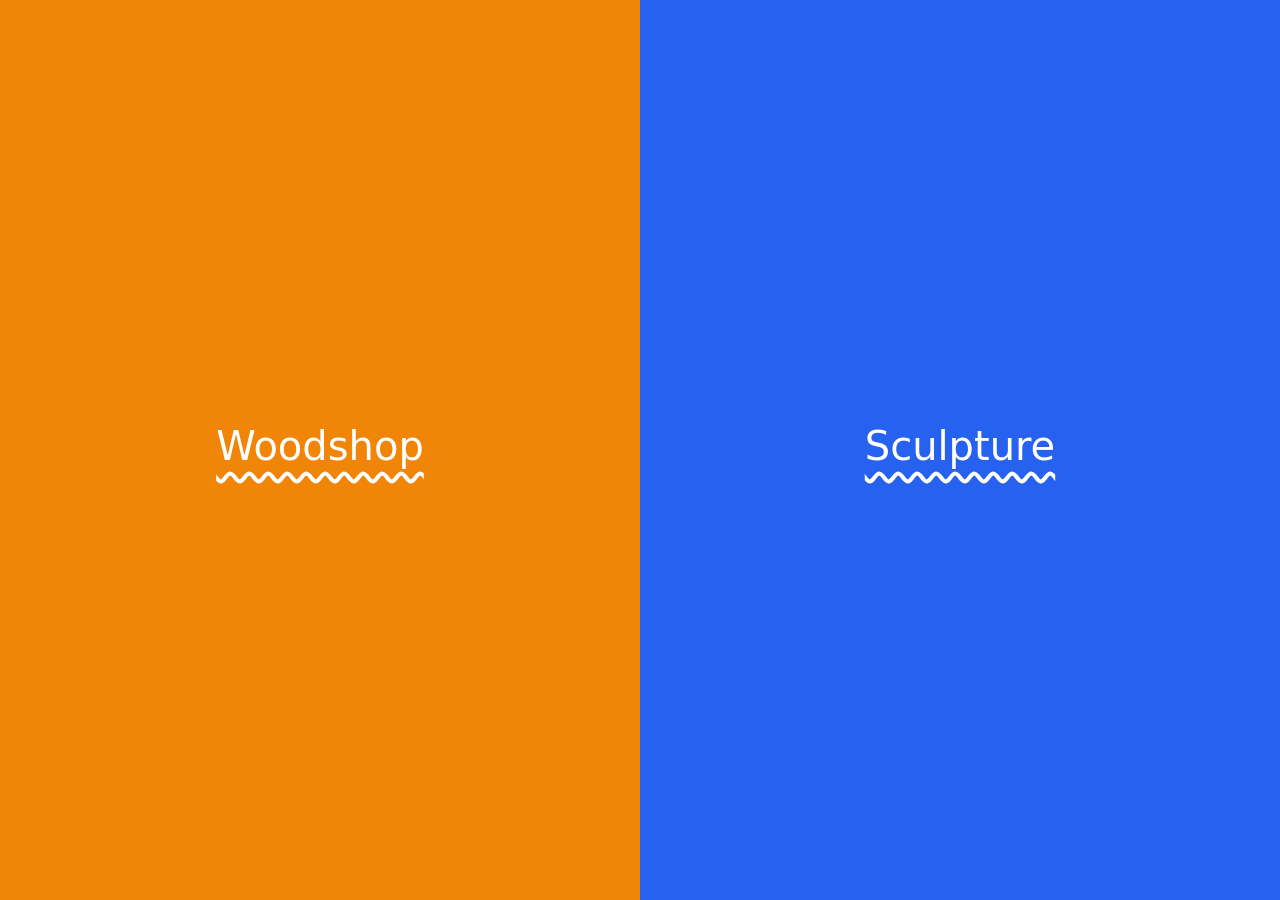
<file: index.html>
<!doctype html>
<html lang="en">
  <head>
    <meta charset="utf-8">
    <meta name="viewport" content="width=device-width, initial-scale=1">
    <title>Annex Open Lab</title>
    <link rel="apple-touch-icon" sizes="180x180" href="/apple-touch-icon.png">
    <link rel="icon" type="image/png" sizes="32x32" href="/favicon-32x32.png">
    <link rel="icon" type="image/png" sizes="16x16" href="/favicon-16x16.png">
    <link rel="manifest" href="/site.webmanifest">
    <link href="https://cdn.jsdelivr.net/npm/bootstrap@5.3.8/dist/css/bootstrap.min.css" rel="stylesheet" integrity="sha384-sRIl4kxILFvY47J16cr9ZwB07vP4J8+LH7qKQnuqkuIAvNWLzeN8tE5YBujZqJLB" crossorigin="anonymous">
    <link href="annex.css" rel="stylesheet">
  </head>
  
<body>
    <div class="container-fluid">
        <div class="row">
        	<div class="col-6 position-relative text-center text-dark bg-tangerine d-flex align-items-center justify-content-center" style="height: 100vh;">
        		<h1><a href="woodshop.html" class="stretched-link" style="color: white; text-decoration:white wavy underline; text-underline-offset: .3em;">Woodshop</a></h1>
        	</div>
        	<div class="col-6 position-relative text-center text-dark bg-blueberry d-flex align-items-center justify-content-center" style="height: 100vh;">
        		<h1><a href="sculpture.html" class="stretched-link" style="color: white; text-decoration:white wavy underline; text-underline-offset: .3em;">Sculpture</a></h1>
        	</div>
    	</div>
    </div>

<script src="https://cdn.jsdelivr.net/npm/bootstrap@5.3.8/dist/js/bootstrap.bundle.min.js" integrity="sha384-FKyoEForCGlyvwx9Hj09JcYn3nv7wiPVlz7YYwJrWVcXK/BmnVDxM+D2scQbITxI" crossorigin="anonymous"></script>

</body>
</html>
</file>
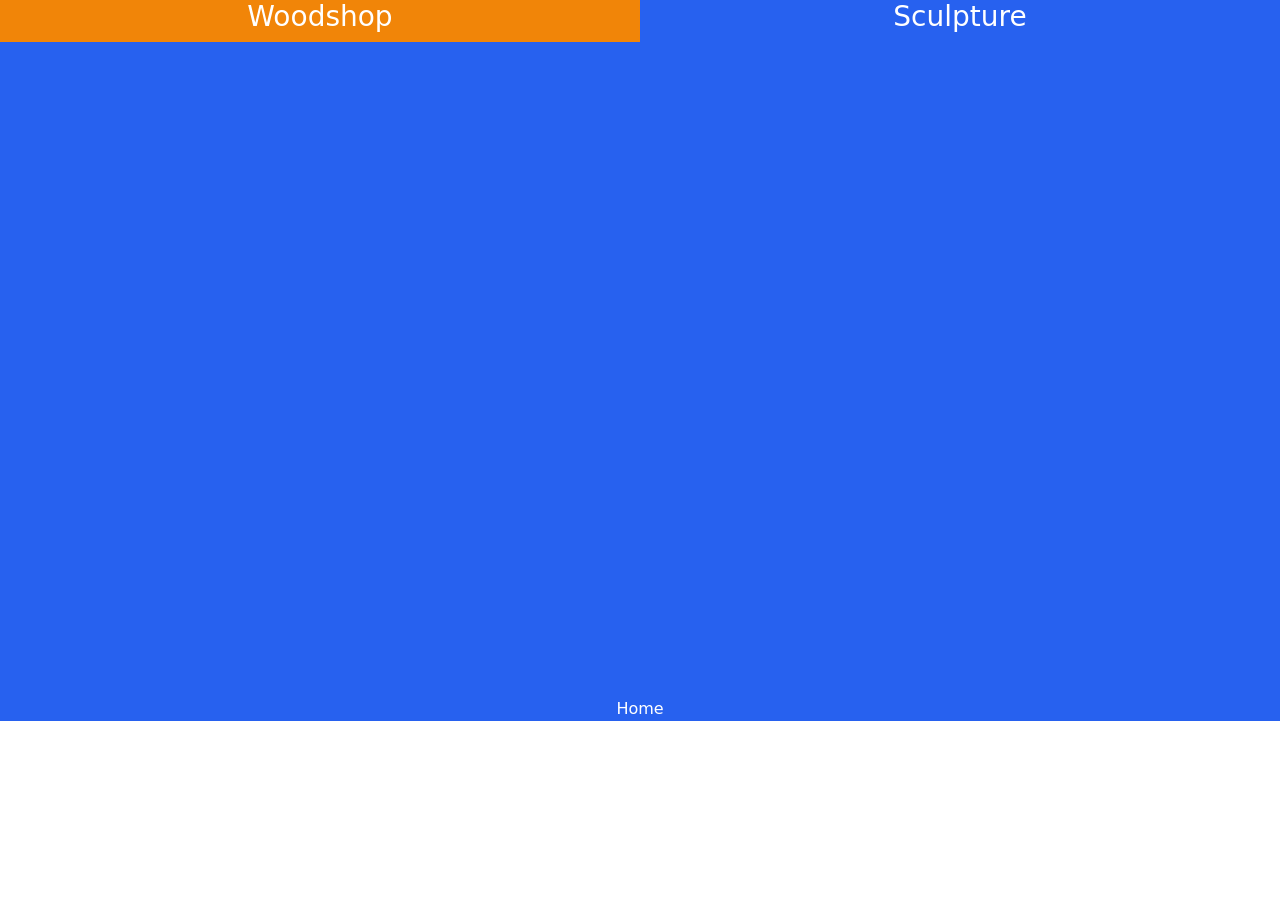
<file: sculpture.html>
<!doctype html>
<html lang="en">
  <head>
    <meta charset="utf-8">
    <meta name="viewport" content="width=device-width, initial-scale=1">
    <title>Sculpture Schedule</title>
    <link rel="apple-touch-icon" sizes="180x180" href="/apple-touch-icon.png">
    <link rel="icon" type="image/png" sizes="32x32" href="/favicon-32x32.png">
    <link rel="icon" type="image/png" sizes="16x16" href="/favicon-16x16.png">
    <link rel="manifest" href="/site.webmanifest">
    <link href="https://cdn.jsdelivr.net/npm/bootstrap@5.3.8/dist/css/bootstrap.min.css" rel="stylesheet" integrity="sha384-sRIl4kxILFvY47J16cr9ZwB07vP4J8+LH7qKQnuqkuIAvNWLzeN8tE5YBujZqJLB" crossorigin="anonymous">
    <link href="annex.css" rel="stylesheet">
  </head>
  
<body>
    <div class="container-fluid">
        <div class="row">
          <div class="col-6 text-center text-dark bg-tangerine align-items-center justify-content-center">
            <h3><a href="woodshop.html" style="color: white; text-decoration:none;">Woodshop</a></h3>
          </div>
          <div class="col-6 text-center text-dark bg-blueberry align-items-center justify-content-center">
            <h3><a href="sculpture.html" style="color: white; text-decoration:none;">Sculpture</a></h3>
          </div>
      </div>
    </div>
	<div class="container-fluid bg-blueberry text-dark">
		<br>
		<div class="row">
    	<div class="col-sm align-items-center justify-content-center">
        <br>
        <iframe src="https://calendar.google.com/calendar/embed?height=600&wkst=1&ctz=America%2FNew_York&showPrint=0&showTz=0&showCalendars=0&mode=MONTH&title=Woodshop&src=NzQxNDI4YjZlMzc1MTZjYTY4MjBhODM3NjlhMzYwMzBhYWIwNDFiOWIwN2ZiYjA2MTIzMjU2NGUyNDM0NWJlOUBncm91cC5jYWxlbmRhci5nb29nbGUuY29t&src=ZW4udXNhI2hvbGlkYXlAZ3JvdXAudi5jYWxlbmRhci5nb29nbGUuY29t&color=%233f51b5&color=%23cdcdcd" style="border-width:0" width="100%" height="600" frameborder="0" scrolling="no"></iframe>
    	</div>
    </div>
    <div class="row">
      <div class="col-sm text-center">
        <a href="index.html" style="color: white; text-decoration:none;">Home</a>
      </div>
    </div>
	</div>

<script src="https://cdn.jsdelivr.net/npm/bootstrap@5.3.8/dist/js/bootstrap.bundle.min.js" integrity="sha384-FKyoEForCGlyvwx9Hj09JcYn3nv7wiPVlz7YYwJrWVcXK/BmnVDxM+D2scQbITxI" crossorigin="anonymous"></script>

</body>
</html>
</file>
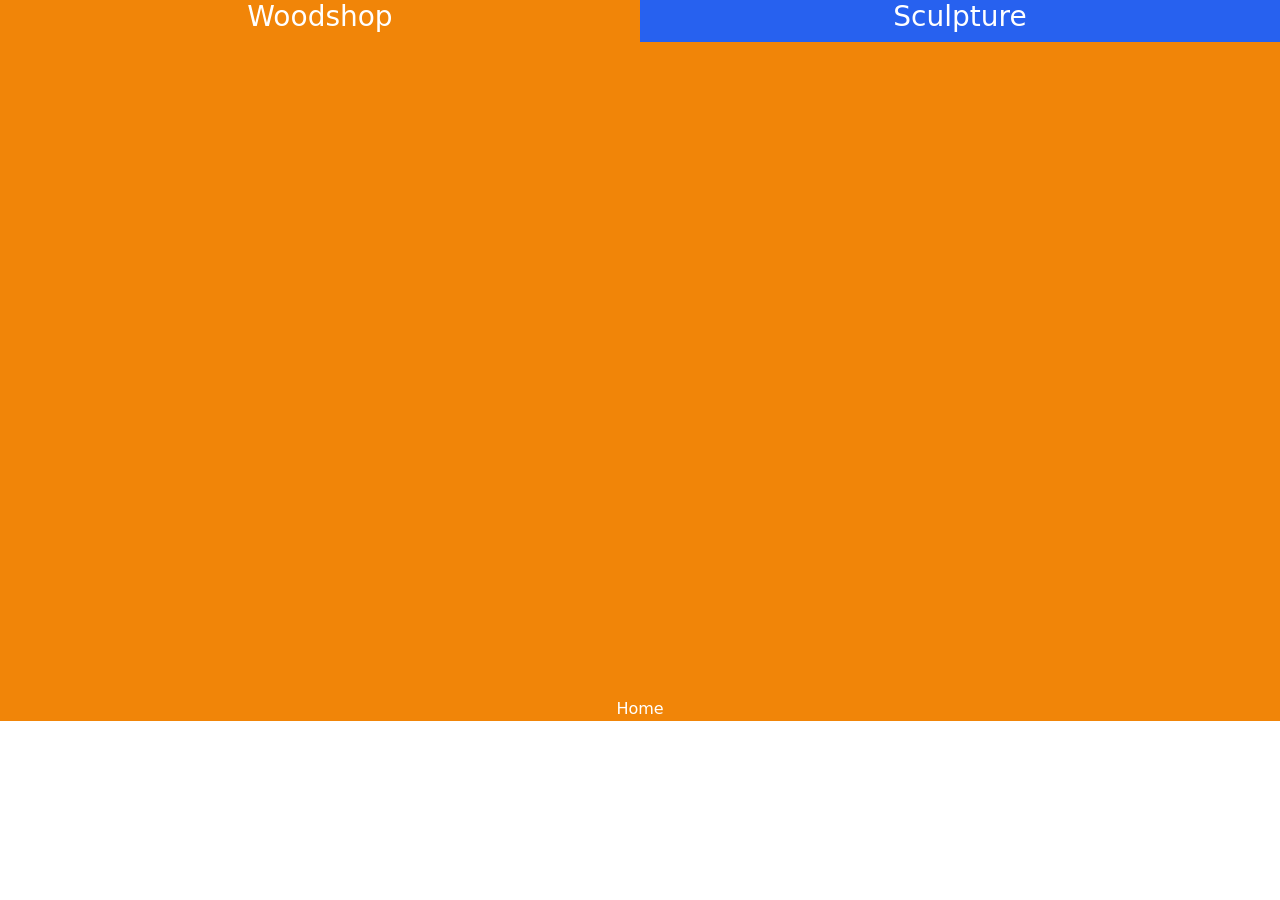
<file: woodshop.html>
<!doctype html>
<html lang="en">
  <head>
    <meta charset="utf-8">
    <meta name="viewport" content="width=device-width, initial-scale=1">
    <title>Woodshop Schedule</title>
    <link rel="apple-touch-icon" sizes="180x180" href="/apple-touch-icon.png">
    <link rel="icon" type="image/png" sizes="32x32" href="/favicon-32x32.png">
    <link rel="icon" type="image/png" sizes="16x16" href="/favicon-16x16.png">
    <link rel="manifest" href="/site.webmanifest">
    <link href="https://cdn.jsdelivr.net/npm/bootstrap@5.3.8/dist/css/bootstrap.min.css" rel="stylesheet" integrity="sha384-sRIl4kxILFvY47J16cr9ZwB07vP4J8+LH7qKQnuqkuIAvNWLzeN8tE5YBujZqJLB" crossorigin="anonymous">
    <link href="annex.css" rel="stylesheet">
  </head>
  
<body>
  <div class="container-fluid">
      <div class="row">
        <div class="col-6 text-center text-dark bg-tangerine align-items-center justify-content-center">
          <h3><a href="woodshop.html" style="color: white; text-decoration:none;">Woodshop</a></h3>
        </div>
        <div class="col-6 text-center text-dark bg-blueberry align-items-center justify-content-center">
          <h3><a href="sculpture.html" style="color: white; text-decoration:none;">Sculpture</a></h3>
        </div>
    </div>
  </div>  
  <div class="container-fluid bg-tangerine text-dark">
    <br>
    <div class="row">
      <div class="col-sm">
        <br>
        <iframe src="https://calendar.google.com/calendar/embed?height=600&wkst=1&ctz=America%2FNew_York&showPrint=0&showTz=0&showCalendars=0&mode=MONTH&title=Woodshop&src=YWMxOGE1ZTkyZGExMDZjNTMyNTNlMWNlMGIxYzE1YmFlMzg1ZWVkZTBiZmJlZTViNzI5NTgyNzI3YTllODdlZkBncm91cC5jYWxlbmRhci5nb29nbGUuY29t&src=ZW4udXNhI2hvbGlkYXlAZ3JvdXAudi5jYWxlbmRhci5nb29nbGUuY29t&color=%23ef6c00&color=%23cdcdcd" style="border-width:0" width="100%" height="600" frameborder="0" scrolling="no"></iframe>
      </div>
    </div>
    <div class="row">
      <div class="col-sm text-center">
        <a href="index.html" style="color: white; text-decoration:none;">Home</a>
      </div>
    </div>
  </div>




<script src="https://cdn.jsdelivr.net/npm/bootstrap@5.3.8/dist/js/bootstrap.bundle.min.js" integrity="sha384-FKyoEForCGlyvwx9Hj09JcYn3nv7wiPVlz7YYwJrWVcXK/BmnVDxM+D2scQbITxI" crossorigin="anonymous"></script>

</body>
</html>
</file>
<file: annex.css>
/* Backgrounds */

.bg-tangerine {
  --bs-bg-opacity: 1;
  background-color: #f18508 !important;
}

.bg-blueberry {
  --bs-bg-opacity: 1;
  background-color: #2761ef !important;
}
</file>
